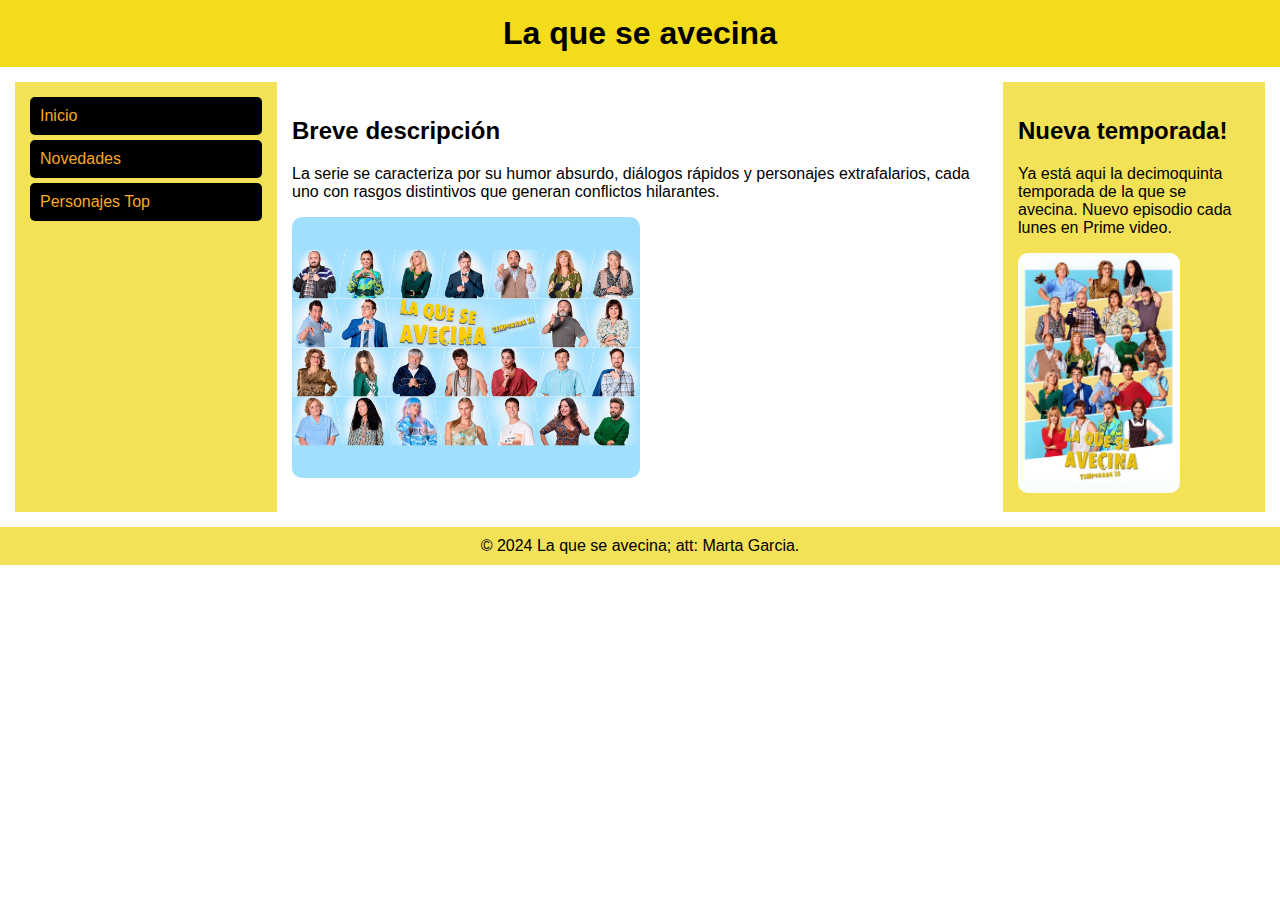
<file: index.html>
<!DOCTYPE html>
<html lang="es">
<head>
  <meta charset="UTF-8">
  <meta name="viewport" content="width=device-width, initial-scale=1.0">
  <title>Pagina de "La que se avecina"</title>
  <link rel="stylesheet" href="css/estilos.css">
</head>
<body>

<div class="header">
  <h1>La que se avecina</h1>
</div>

<div class="container">
  <div class="menu">
    <a href="#">Inicio</a>
    <a href="documentacion.html">Novedades</a>
    <a href="descarga.html">Personajes Top</a>
  </div>

  <div class="main">
    <h2>Breve descripción</h2>
    <p>La serie se caracteriza por su humor absurdo, diálogos rápidos y personajes extrafalarios, cada uno con rasgos distintivos que  	 	generan conflictos hilarantes. </p>
    <img src="imagenes/imagen1.jpg" alt="Cartel_1">
  </div>

  <div class="right">
    <h2>Nueva temporada!</h2>
    <p>Ya está aqui la decimoquinta temporada de la que se avecina. Nuevo episodio cada lunes en Prime video.</p>
    <img src="imagenes/imagen2.jpg" alt="Cartel_2">
  </div>
</div>

<div class="footer">
  © 2024 La que se avecina; att: Marta Garcia.
</div>

</body>
</html>
</file>
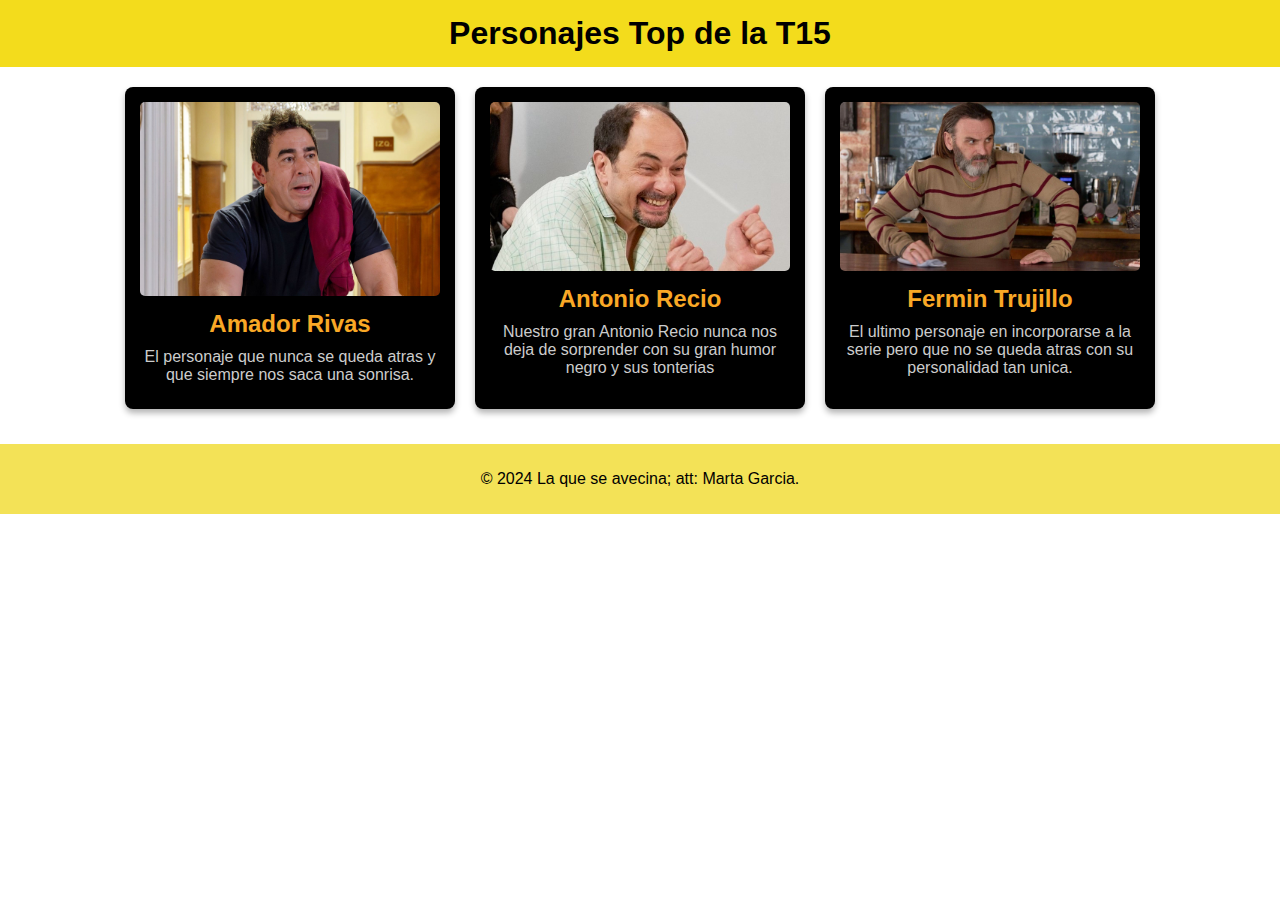
<file: descarga.html>
<!DOCTYPE html>
<html lang="es">
<head>
  <meta charset="UTF-8">
  <meta name="viewport" content="width=device-width, initial-scale=1.0">
  <title>Top personajes</title>
  <link rel="stylesheet" href="css/estilos.css">
</head>
<body>

<div class="header">
  <h1>Personajes Top de la T15</h1>
</div>

<div class="content">

  <div class="personaje">
    <img src="imagenes/imagen5.jpg" alt="Skin 1">
    <h2>Amador Rivas</h2>
    <p>El personaje que nunca se queda atras y que siempre nos saca una sonrisa.</p>
  </div>


  <div class="personaje">
    <img src="imagenes/imagen6.jpg" alt="Skin 2">
    <h2>Antonio Recio</h2>
    <p>Nuestro gran Antonio Recio nunca nos deja de sorprender con su gran humor negro y sus tonterias</p>
  </div>


  <div class="personaje">
    <img src="imagenes/imagen7.jpg" alt="Skin 3">
    <h2>Fermin Trujillo</h2>
    <p>El ultimo personaje en incorporarse a la serie pero que no se queda atras con su personalidad tan unica.</p>
  </div>
</div>

<div class="footer">
  <p>© 2024 La que se avecina; att: Marta Garcia.</p>
</div>

</body>
</html>
</file>
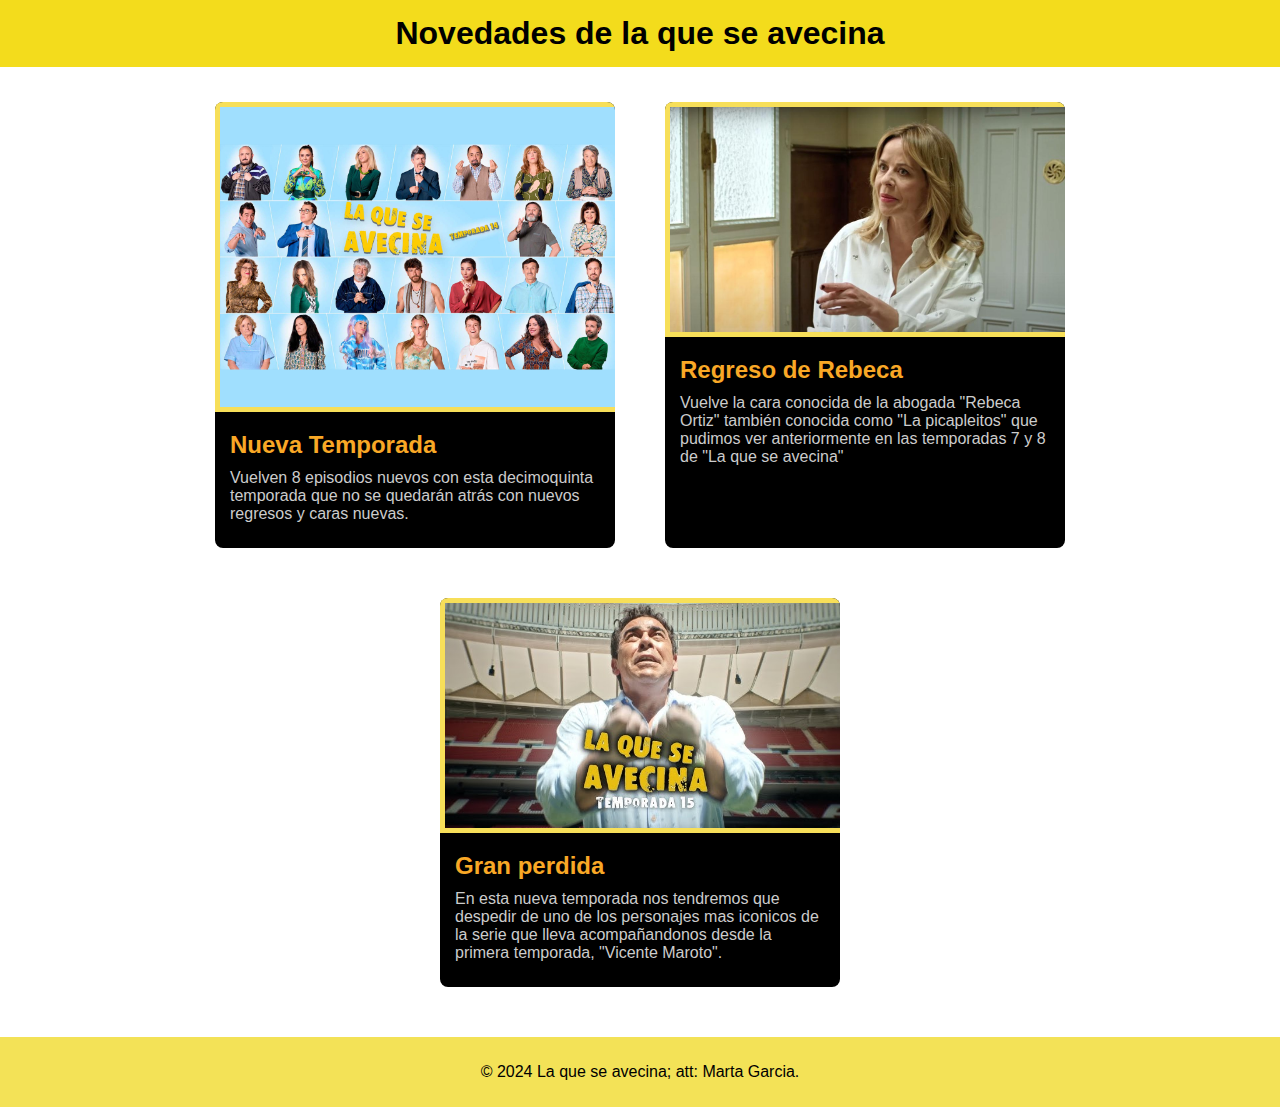
<file: documentacion.html>
<!DOCTYPE html>
<html lang="es">
<head>
  <meta charset="UTF-8">
  <meta name="viewport" content="width=device-width, initial-scale=1.0">
  <title>Novedades</title>
  <link rel="stylesheet" href="css/estilos.css">
</head>
<body>

<div class="header">
  <h1>Novedades de la que se avecina</h1>
</div>

<div class="content">
    <div class="novedad">
    <img src="imagenes/imagen1.jpg" alt="Imagen 1">
    <div class="texto">
      <h2>Nueva Temporada</h2>
      <p>Vuelven 8 episodios nuevos con esta decimoquinta temporada que no se quedarán atrás con nuevos regresos y caras nuevas.</p>
    </div>
  </div>

   <div class="novedad">
    <img src="imagenes/imagen3.jpg" alt="Imagen 2">
    <div class="texto">
      <h2>Regreso de Rebeca</h2>
      <p>Vuelve la cara conocida de la abogada "Rebeca Ortiz" también conocida como "La picapleitos" que pudimos ver anteriormente en las temporadas 7 y 8 de "La que se avecina" </p>
    </div>
  </div>

    <div class="novedad">
    <img src="imagenes/imagen4.jpg" alt="Imagen 3">
    <div class="texto">
      <h2>Gran perdida</h2>
      <p>En esta nueva temporada nos tendremos que despedir de uno de los personajes mas iconicos de la serie que lleva acompañandonos desde la primera temporada, "Vicente Maroto".</p>
    </div>
  </div>
</div>

<div class="footer">
  <p>© 2024 La que se avecina; att: Marta Garcia.</p>
</div>

</body>
</html>
</file>
<file: css/estilos.css>
body {
  font-family: Verdana, sans-serif;
  color: #fff;
  margin: 0;
  background-color: #ffffff;
}

.header {
  background-color: #f3dc1c;
  padding: 15px;
  text-align: center;
}

.header h1 {
  margin: 0;
  color: #000000;
}

.container {
  display: flex;
  flex-wrap: wrap;
  margin: 15px;
}

.menu {
  flex: 1;
  background-color: #f3e257;
  padding: 15px;
}

.menu a {
  display: block;
  padding: 10px;
  text-decoration: none;
  color: #f9a826;
  margin-bottom: 5px;
  background-color: #000000;
  border-radius: 5px;
}

.menu a:hover {
  background-color: #f9a826;
  color: #29293d;
}

.main {
  flex: 3;
  padding: 15px;
  color: #000000;
}

.main img {
  width: 50%;
  border-radius: 10px;
}

.right {
  flex: 1;
  background-color: #f3e257;
  padding: 15px;
  color: #000000;
}

.right img {
  width: 70%;
  border-radius: 10px;
}

.footer {
  background-color: #f3e257;
  text-align: center;
  padding: 10px;
  margin-top: 15px;
  color: #000000;
}


.novedad {
  background-color: #000000;
  border-radius: 8px;
  overflow: hidden;
  max-width: 400px;
  width: 100%;
  box-shadow: #f7df59;
  margin: 15px;
}

.novedad img {
  width: 100%;
  height: auto;
  border-top: 5px solid #f7df59;
  border-bottom: 5px solid #f7df59;
  border-left: 5px solid #f7df59;
}

.novedad .texto {
  padding: 15px;
}

.novedad h2 {
  margin: 0;
  color: #f9a826;
}

.novedad p {
  margin: 10px 0;
  color: #ccc;
}

.novedad a {
  display: inline-block;
  margin-top: 10px;
  text-decoration: none;
  color: #fff;
  background-color: #f9a826;
  padding: 10px 15px;
  border-radius: 5px;
  transition: background-color 0.3s ease;
}

.content {
  display: flex;
  flex-wrap: wrap;
  justify-content: center;
  gap: 20px;
  padding: 15px;
}

.content {
  display: flex;
  flex-wrap: wrap;
  justify-content: center;
  gap: 20px;
  padding: 20px;
}

.personaje {
  background-color: #000000;
  border-radius: 8px;
  overflow: hidden;
  max-width: 300px;
  width: 100%;
  box-shadow: 0 4px 6px rgba(0, 0, 0, 0.3);
  text-align: center;
  padding: 15px;
}

.personaje img {
  width: 100%;
  height: auto;
  border-radius: 5px;
}

.personaje h2 {
  margin: 10px 0;
  color: #f9a826;
  font-size: 1.5rem;
}

.personaje p {
  margin: 10px 0;
  color: #ccc;
  font-size: 1rem;
}

.personaje .precio {
  font-size: 1.2rem;
  font-weight: bold;
  color: #fff;
}

.personaje .comprar {
  display: inline-block;
  margin-top: 10px;
  text-decoration: none;
  color: #fff;
  background-color: #f9a826;
  padding: 10px 20px;
  border-radius: 5px;
  transition: background-color 0.3s ease;
}
</file>
